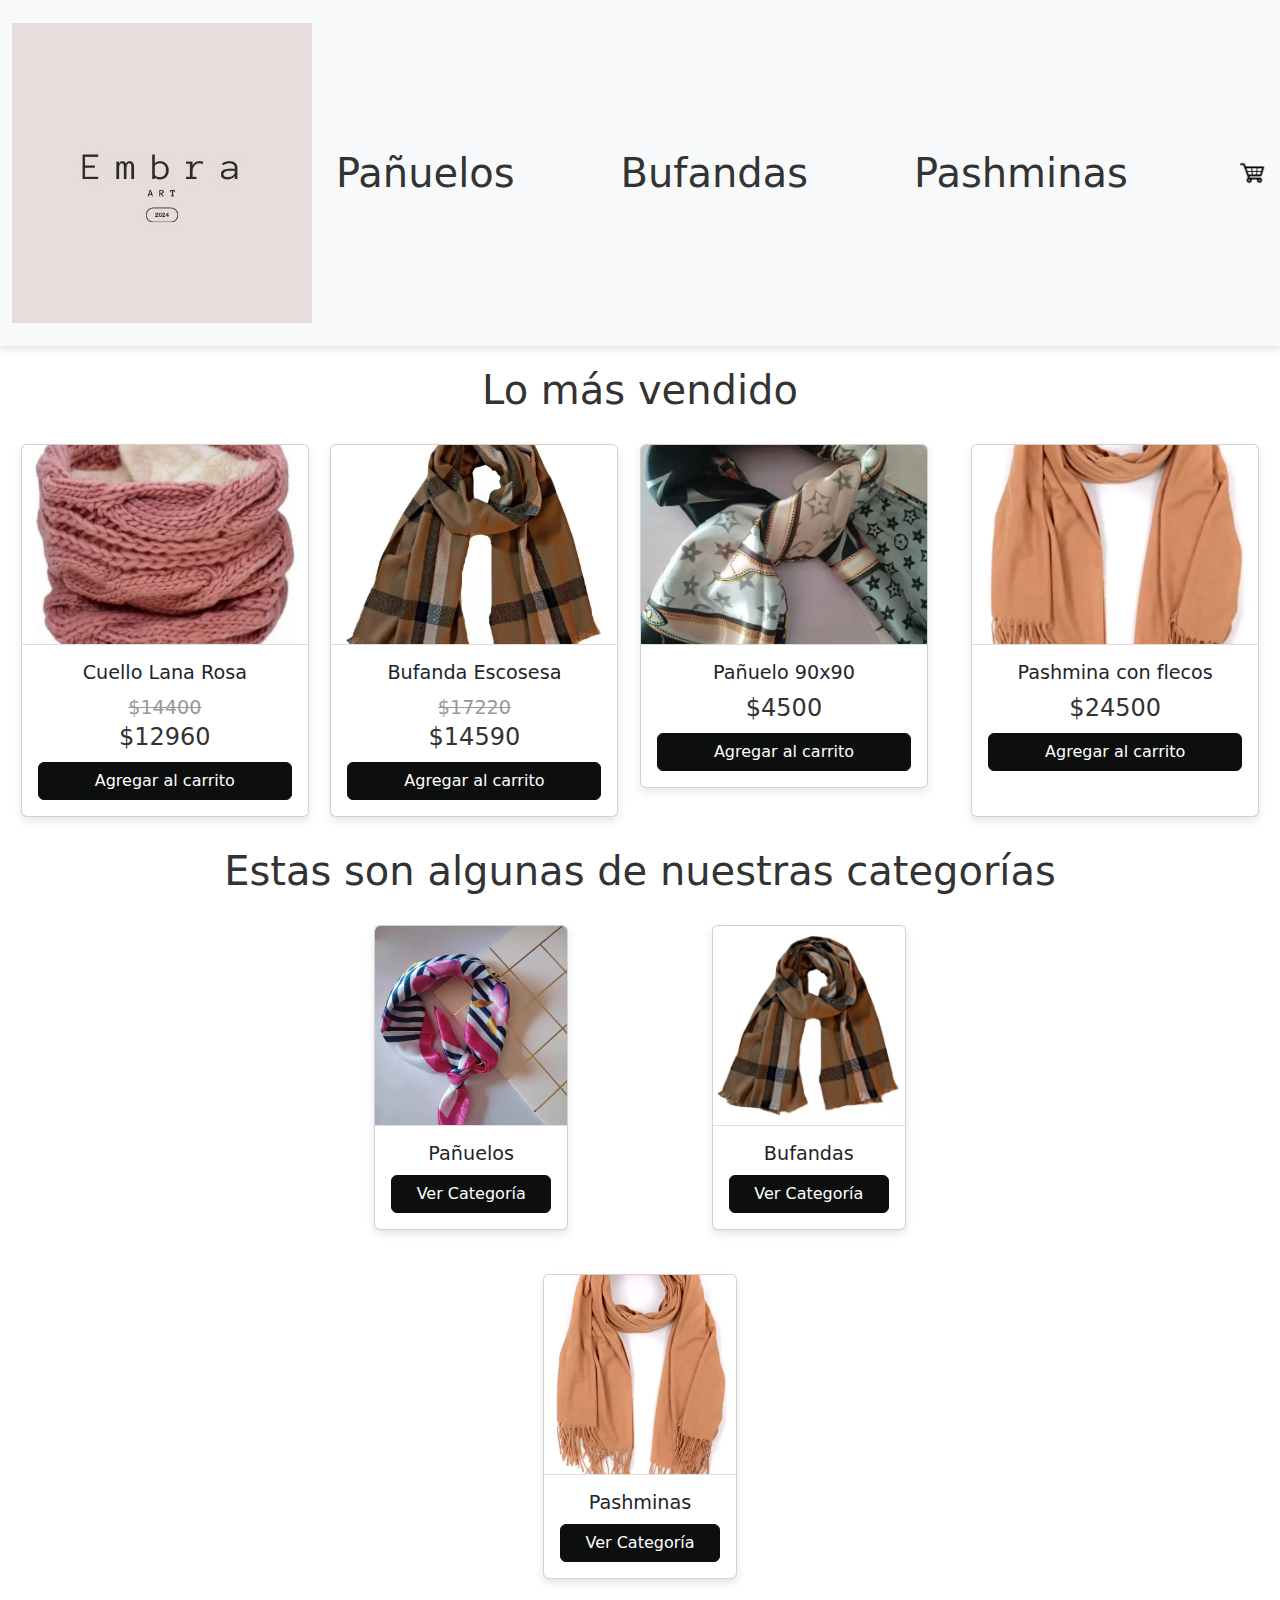
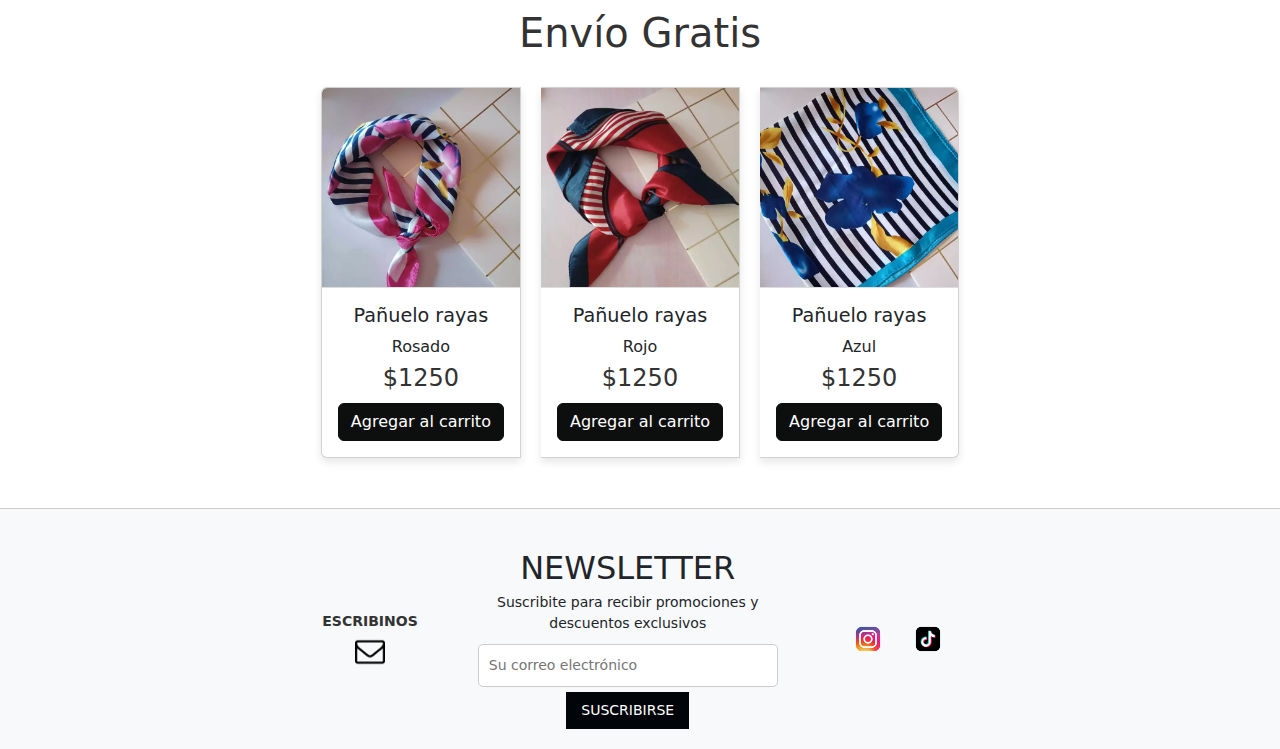
<file: embra-web/index.html>
<!DOCTYPE html>
<html lang="es">

<head>
    <meta charset="UTF-8">
    <meta name="viewport" content="width=device-width, initial-scale=1.0">
    <title>Embra-web</title>
    <link rel="stylesheet" href="./css/style.css">
    <link href="https://cdn.jsdelivr.net/npm/bootstrap@5.3.3/dist/css/bootstrap.min.css" rel="stylesheet"
        integrity="sha384-QWTKZyjpPEjISv5WaRU9OFeRpok6YctnYmDr5pNlyT2bRjXh0JMhjY6hW+ALEwIH" crossorigin="anonymous">
</head>

<body>
    <body>
        <header>
            <div>
                <nav class="navbar navbar-expand-lg bg-body-tertiary">
                    <div class="container-fluid">
                        <a class="navbar-brand" href="#">
                            <img src="./imagenes/logo color.jpg" alt="Logo" width="300" height="300" class="d-inline-block align-text-top">
                            <a href="index.html"></a>
    
                            <button class="navbar-toggler" type="button" data-bs-toggle="collapse" data-bs-target="#navbarNav" aria-controls="navbarNav" aria-expanded="false" aria-label="Toggle navigation">
                                <span class="navbar-toggler-icon"></span>
                            </button>
                            <div class="collapse navbar-collapse" id="navbarNav">
                                <ul class="navbar-nav">
                                    <li class="nav-item">
                                        <a class="nav-link" href="./pages/pañuelos.html">Pañuelos</a>
                                    </li>
                                    <li class="nav-item">
                                        <a class="nav-link" href="./pages/bufandas.html">Bufandas</a>
                                    </li>
                                    <li class="nav-item">
                                        <a class="nav-link" href="./pages/pashminas.html">Pashminas</a>
                                    </li>
                                    <nav class="navbar bg-body-tertiary">
                                        <div class="container">
                                            <a class="navbar-brand" href="./pages/carrito.html">
                                                <img src="./imagenes/carritopng.png" alt="carrito" width="30" height="30">
                                                <!-- Aquí se mostrará el contador de productos en el carrito -->
                                                <span id="carrito-count">0</span>
                                            </a>
                                        </div>
                                    </nav>
                                </ul>
                            </div>
                        </div>
                    </nav>
                </div>
            </div>
        </header>
    
    <main>
        <h1>Lo más vendido</h1>
        <section>

            <div>
                <div class="card" style="width: 18rem;">
                    <!-- Envolvemos la imagen y el contenido del producto con un enlace -->
                    <a href="./productos/cuellolanarosa.html">
                        <img src="./imagenes/cueelolana.jpg" class="card-img-top" alt="Cuello Lana Rosa">
                    </a>
                    
                    <div class="card-body">
                        <h5 class="img">Cuello Lana Rosa</h5>
                        <p class="old-price">$14400</p>
                        <h4 class="new-price">$12960</h4>
                        <a href="javascript:void(0);" class="btn btn-primary" onclick="agregarAlCarrito('Cuello Lana Rosa', 12960)">Agregar al carrito</a>
                    </div>
                </div>
            </div>
            
            </div>
            </div>
            <div>
                <div class="card" style="width: 18rem;">
                    <img src="./imagenes/bufandas/bufanda 1.jpg" class="card-img-top" alt="...">
                    <div class="card-body">
                        <h5 class="img">Bufanda Escosesa</h5>
                        <p class="old-price">$17220</p>
                        <h4 class="new-price">$14590</h4>
                        <a href="javascript:void(0);" class="btn btn-primary" onclick="agregarAlCarrito('Bufanda Escosesa', 14590)">Agregar al carrito</a>

                    </div>
                </div>
            </div>
            <div>
                <div class="card" style="width: 18rem;">
                    <img src="./imagenes/pañuelos/pañuelo 2.jpg" class="card-img-top" alt="...">
                    <div class="card-body">
                        <h5 class="img">Pañuelo 90x90</h5>

                        <h4 class="new-price">$4500</h4>
                        <a href="javascript:void(0);" class="btn btn-primary" onclick="agregarAlCarrito('Pañuelo 90x90', 4500)">Agregar al carrito</a>
                    </div>
                </div>
            </div>
            <div></div>
            <div class="card" style="width: 18rem;">
                <img src="./imagenes/pashmina.jpg" class="card-img-top" alt="...">
                <div class="card-body">
                    <h5 class="img">Pashmina con flecos</h5>

                    <h4 class="new-price">$24500</h4>
                    <a href="javascript:void(0);" class="btn btn-primary" onclick="agregarAlCarrito('Pashmina con flecos', 24500)">Agregar al carrito</a>
                </div>
            </div>
            </div>
        </section>
        <h1>Estas son algunas de nuestras categorías</h1>
        <section>

            <div>
                <div class="row row-cols-1 row-cols-md-3 g-4">

                    <div class="col">
                        <div class="card">
                            <img src="./imagenes/pañuelos/pañuelo 4.jpg" class="card-img-top" alt="...">
                            <div class="card-body">
                                <h5 class="card-title">Pañuelos</h5>
                                <a href="./pages/pañuelos.html" class="btn btn-primary">Ver Categoría</a>
                            </div>
                        </div>
                    </div>

                    <div class="col">
                        <div class="card">
                            <img src="./imagenes/bufandas/bufanda 1.jpg" class="card-img-top" alt="...">
                            <div class="card-body">
                                <h5 class="card-title">Bufandas</h5>
                                <a href="./pages/bufandas.html" class="btn btn-primary">Ver Categoría</a>
                            </div>
                        </div>
                    </div>

                    <div class="col">
                        <div class="card">
                            <img src="./imagenes/pashmina.jpg" class="card-img-top" alt="...">
                            <div class="card-body">
                                <h5 class="card-title">Pashminas</h5>
                                <a href="./pages/pashminas.html" class="btn btn-primary">Ver Categoría</a>
                            </div>
                        </div>
                    </div>
                </div>
            </div>
        </section>

        <h1>Envío Gratis</h1>

        <section>

            <div>
                <div class="card-group">
                    <div class="card">
                        <img src="./imagenes/pañuelos/pañuelo 4.jpg" class="card-img-top" alt="...">
                        <div class="card-body">
                            <h5 class="card-title">Pañuelo rayas</h5>
                            <h6>Rosado</h6>
                            <h4 class="new-price">$1250</h4>
                            <a href="javascript:void(0);" class="btn btn-primary" onclick="agregarAlCarrito('Pañuelo rayas rosado', 1250)">Agregar al carrito</a>
                        </div>
                    </div>
                    <div class="card">
                        <img src="./imagenes/pañuelos/pañuelos1a.jpg" class="card-img-top" alt="...">
                        <div class="card-body">
                            <h5 class="card-title">Pañuelo rayas </h5>
                            <h6>Rojo</h6>
                            <h4 class="new-price">$1250</h4>
                            <a href="javascript:void(0);" class="btn btn-primary" onclick="agregarAlCarrito('Pañuelo rayas rojo', 1250)">Agregar al carrito</a>
                        </div>
                    </div>
                    <div class="card">
                        <img src="./imagenes/pañuelos/pañuelo3a.jpg" class="card-img-top" alt="...">
                        <div class="card-body">
                            <h5 class="card-title">Pañuelo rayas </h5>
                            <h6>Azul</h6>
                            <h4 class="new-price">$1250</h4>
                            <a href="javascript:void(0);" class="btn btn-primary" onclick="agregarAlCarrito('Pañuelo rayas azul', 1250)">Agregar al carrito</a>
                       
                        </div>
                    </div>
                </div>
            </div>
        </section>

    </main>

    <script src="https://cdn.jsdelivr.net/npm/@popperjs/core@2.11.8/dist/umd/popper.min.js"
        integrity="sha384-I7E8VVD/ismYTF4hNIPjVp/Zjvgyol6VFvRkX/vR+Vc4jQkC+hVqc2pM8ODewa9r"
        crossorigin="anonymous"></script>
    <script src="https://cdn.jsdelivr.net/npm/bootstrap@5.3.3/dist/js/bootstrap.min.js"
        integrity="sha384-0pUGZvbkm6XF6gxjEnlmuGrJXVbNuzT9qBBavbLwCsOGabYfZo0T0to5eqruptLy"
        crossorigin="anonymous"></script>

        <script src="js/script.js"></script>


</body>
<footer>
    <div class="footer-content">
        <div class="contact">
            <p>ESCRIBINOS</p>
            <a href="pages/escribinos.html">
                <img src="./imagenes/img sobre.png" alt="Escribinos" class="contact-icon">
            </a>
        </div>
        <div class="newsletter">
            <h2>NEWSLETTER</h2>
            <p>Suscribite para recibir promociones y descuentos exclusivos</p>
            <input type="email" placeholder="Su correo electrónico">
            <button class="subscribe-button">SUSCRIBIRSE</button>
        </div>
        <div class="redes">
            <a href="https://www.instagram.com" target="_blank">
                <img src="./imagenes/vecteezy_instagram-logo-png-instagram-icon-transparent_18930415.png"
                    alt="Instagram" class="social-icon">
            </a>
            <a href="https://www.tiktok.com" target="_blank">
                <img src="./imagenes/vecteezy_tiktok-logo-png-tikok-icon-transparent-png-tikok-app-logo-png_18930463.png"
                    alt="TikTok" class="social-icon">
            </a>
        </div>
    </div>
</footer>


</html>
</file>
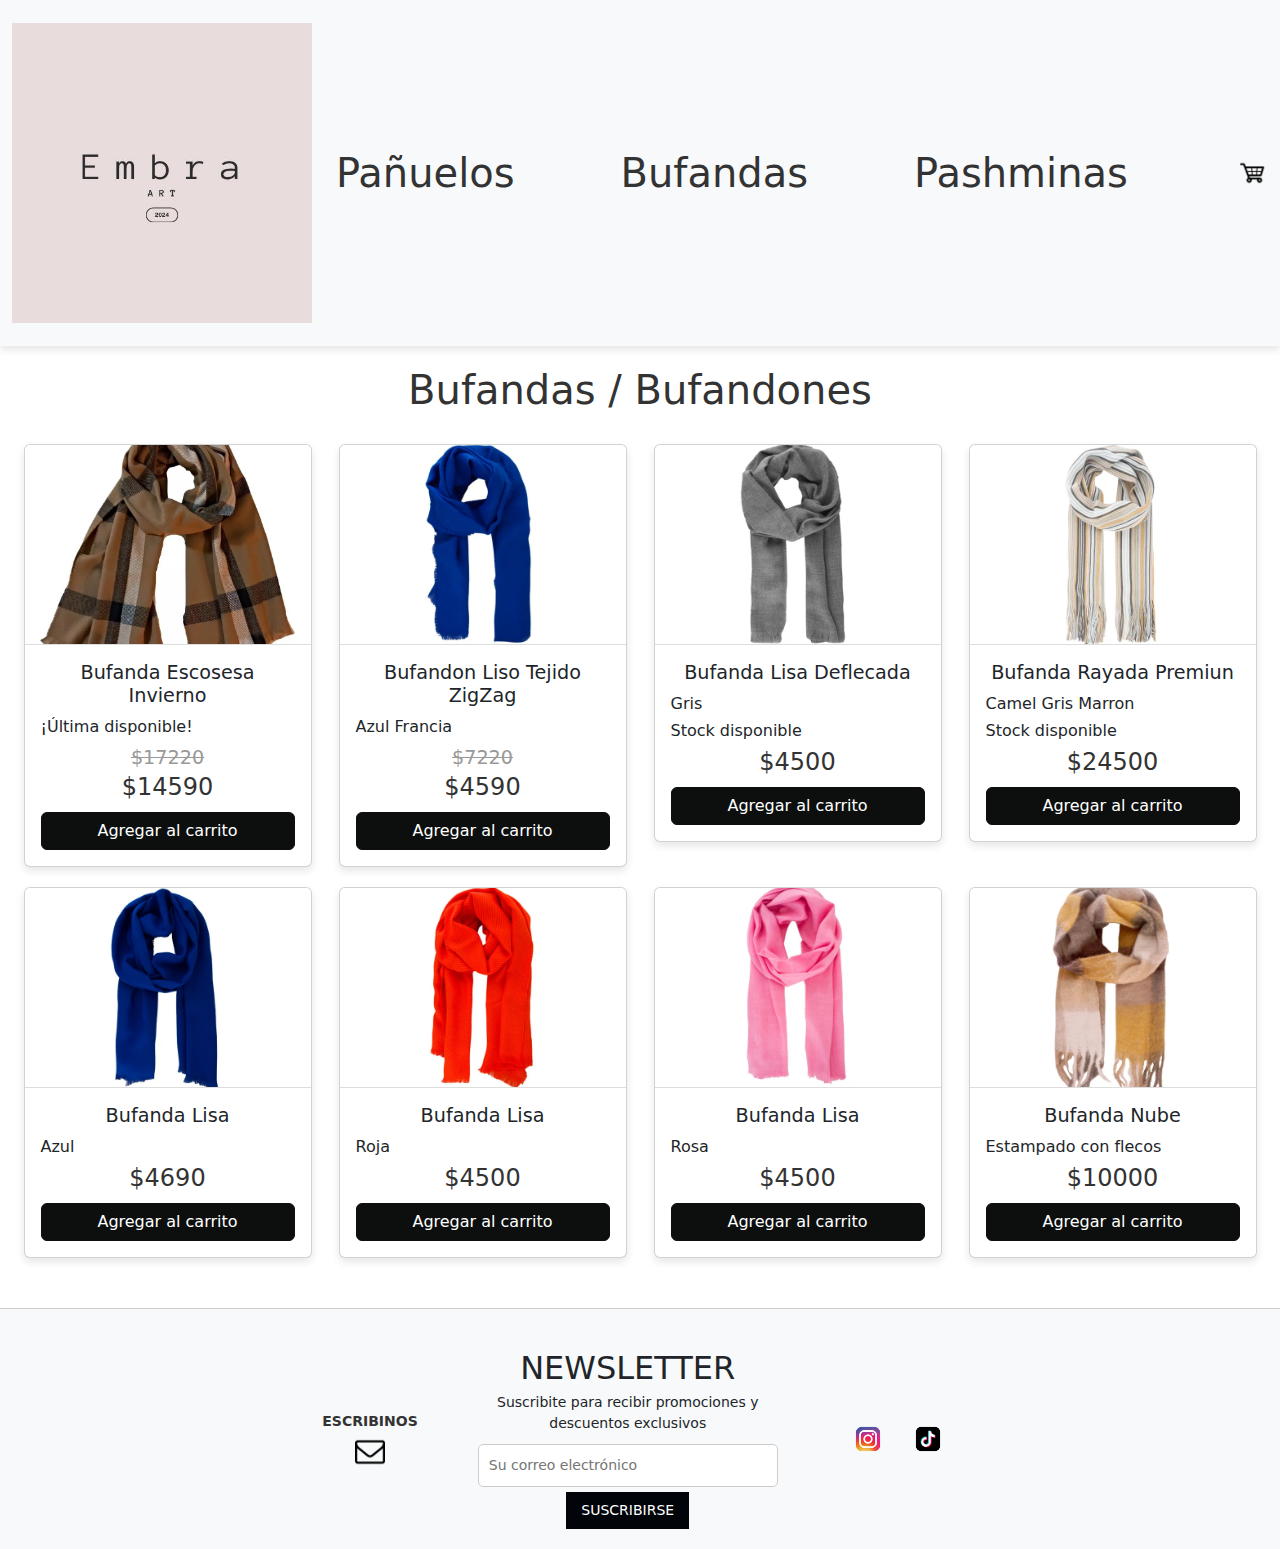
<file: embra-web/pages/bufandas.html>
<!DOCTYPE html>
<html lang="es">

<head>
    <meta charset="UTF-8">
    <meta name="viewport" content="width=device-width, initial-scale=1.0">
    <title>Embra-web</title>
    <link rel="stylesheet" href="../css/style.css">
    <link href="https://cdn.jsdelivr.net/npm/bootstrap@5.3.3/dist/css/bootstrap.min.css" rel="stylesheet"
        integrity="sha384-QWTKZyjpPEjISv5WaRU9OFeRpok6YctnYmDr5pNlyT2bRjXh0JMhjY6hW+ALEwIH" crossorigin="anonymous">
</head>

<body>
    <header>
        <div>
            <nav class="navbar navbar-expand-lg bg-body-tertiary">

                <div class="container-fluid">
                    <a class="navbar-brand" href="../index.html">
                        <img src="../imagenes/logo color.jpg" alt="Logo" width="300" height="300"
                            class="d-inline-block align-text-top">
                        <a href="../index.html"></a>

                        <button class="navbar-toggler" type="button" data-bs-toggle="collapse"
                            data-bs-target="#navbarNav" aria-controls="navbarNav" aria-expanded="false"
                            aria-label="Toggle navigation">
                            <span class="navbar-toggler-icon"></span>
                        </button>
                        <div class="collapse navbar-collapse" id="navbarNav">
                            <ul class="navbar-nav">
                                <li class="nav-item">
                                    <a class="nav-link" href="../pages/pañuelos.html">Pañuelos</a>
                                </li>
                                <li class="nav-item">
                                    <a class="nav-link" href="../pages/bufandas.html">Bufandas</a>
                                </li>
                                <li class="nav-item">
                                    <a class="nav-link" href="../pages/pashminas.html">Pashminas</a>
                                </li>
                                <nav class="navbar bg-body-tertiary">
                                    <div class="container">
                                        <a class="navbar-brand" href="../pages/carrito.html">
                                            <img src="../imagenes/carritopng.png" alt="carrito" width="30" height="30">
                                            <!-- Aquí se mostrará el contador de productos en el carrito -->
                                            <span id="carrito-count">0</span>
                                        </a>
                                    </div>
                                </nav>

                            </ul>
                        </div>
                </div>
            </nav>
        </div>

    </header>
    <main>
        <h1>Bufandas / Bufandones</h1>
        <section>

            <div>
                <div class="card" style="width: 18rem;">
                    <img src="../imagenes/bufandas/bufanda 1.jpg" class="card-img-top" alt="bufandaescosesainvierno">
                    <div class="card-body">
                        <h5 class="img">Bufanda Escosesa Invierno</h5>
                        <h6>¡Última disponible!</h6>
                        <p class="old-price">$17220</p>
                        <h4 class="new-price">$14590</h4>
                        <a href="javascript:void(0);" class="btn btn-primary" onclick="agregarAlCarrito('Bufanda escosesa invierno', 14590); actualizarContadorCarrito()">Agregar al carrito</a>

                    </div>
                </div>
            </div>

            <div>
                <div class="card" style="width: 18rem;">
                    <img src="../imagenes/bufandas/bufanda lisa azul francia.jpg" class="card-img-top"
                        alt="bufandonzigzag">
                    <div class="card-body">
                        <h5 class="img">Bufandon Liso Tejido ZigZag</h5>
                        <h6>Azul Francia</h6>
                        <p class="old-price">$7220</p>
                        <h4 class="new-price">$4590</h4>
                        <a href="javascript:void(0);" class="btn btn-primary" onclick="agregarAlCarrito('Bufandon Liso', 4590); actualizarContadorCarrito()">Agregar al carrito</a>

                    </div>
                </div>
            </div>
            <div>
                <div class="card" style="width: 18rem;">
                    <img src="../imagenes/bufandas/bufanda lisa gris.jpg" class="card-img-top" alt="bufandagris">
                    <div class="card-body">
                        <h5 class="img">Bufanda Lisa Deflecada</h5>
                        <h6>Gris</h6>
                        <h6>Stock disponible</h6>
                        <h4 class="new-price">$4500</h4>
                        <a href="javascript:void(0);" class="btn btn-primary" onclick="agregarAlCarrito('Bufanda Lisa Gris', 4500); actualizarContadorCarrito()">Agregar al carrito</a>

                    </div>
                </div>
            </div>

            <div>

                <div class="card" style="width: 18rem;">
                    <img src="../imagenes/bufandas/bufanda rayada premium.jpg" class="card-img-top"
                        alt="Bufandapremiun">
                    <div class="card-body">
                        <h5 class="img">Bufanda Rayada Premiun</h5>
                        <h6>Camel Gris Marron</h6>
                        <h6>Stock disponible</h6>
                        <h4 class="new-price">$24500</h4>
                        <a href="javascript:void(0);" class="btn btn-primary" onclick="agregarAlCarrito('Bufanda Rayada', 24500); actualizarContadorCarrito()">Agregar al carrito</a>

                    </div>
                </div>
            </div>

            <div>
                <div class="card" style="width: 18rem;">
                    <img src="../imagenes/bufandas/bufanda lisa azul.jpg" class="card-img-top" alt="bufandalisaazul">
                    <div class="card-body">
                        <h5 class="img">Bufanda Lisa </h5>
                        <h6>Azul</h6>
                        <h4 class="new-price">$4690</h4>
                        <a href="javascript:void(0);" class="btn btn-primary" onclick="agregarAlCarrito('Bufanda lisa Azul', 4690); actualizarContadorCarrito()">Agregar al carrito</a>

                    </div>
                </div>
            </div>


            <div>
                <div class="card" style="width: 18rem;">
                    <img src="../imagenes/bufandas/bufanda lisa roja.jpg" class="card-img-top" alt="Bufandaroja">
                    <div class="card-body">
                        <h5 class="img">Bufanda Lisa</h5>
                        <h6>Roja</h6>
                        <h4 class="new-price">$4500</h4>
                        <a href="javascript:void(0);" class="btn btn-primary" onclick="agregarAlCarrito('Bufanda lisa Roja', 4500); actualizarContadorCarrito()">Agregar al carrito</a>

                    </div>
                </div>
            </div>
            <div>
                <div class="card" style="width: 18rem;">
                    <img src="../imagenes/bufandas/bufanda rosa.jpg" class="card-img-top" alt="Bufandarosa">
                    <div class="card-body">
                        <h5 class="img">Bufanda Lisa</h5>
                        <h6>Rosa</h6>
                        <h4 class="new-price">$4500</h4>
                        <a href="javascript:void(0);" class="btn btn-primary" onclick="agregarAlCarrito('Bufanda lisa Rosa', 4500); actualizarContadorCarrito()">Agregar al carrito</a>

                    </div>
                </div>
            </div>
            <div>
                <div class="card" style="width: 18rem;">
                    <img src="../imagenes/bufandas/bufandon nube.jpg" class="card-img-top" alt="Bufandanube">
                    <div class="card-body">
                        <h5 class="img">Bufanda Nube</h5>
                        <h6>Estampado con flecos</h6>
                        <h4 class="new-price">$10000</h4>
                        <a href="javascript:void(0);" class="btn btn-primary" onclick="agregarAlCarrito('Bufanda Nube', 10000); actualizarContadorCarrito()">Agregar al carrito</a>

                    </div>
                </div>
            </div>








        </section>




    </main>

    <script src="https://cdn.jsdelivr.net/npm/@popperjs/core@2.11.8/dist/umd/popper.min.js"
        integrity="sha384-I7E8VVD/ismYTF4hNIPjVp/Zjvgyol6VFvRkX/vR+Vc4jQkC+hVqc2pM8ODewa9r"
        crossorigin="anonymous"></script>
    <script src="https://cdn.jsdelivr.net/npm/bootstrap@5.3.3/dist/js/bootstrap.min.js"
        integrity="sha384-0pUGZvbkm6XF6gxjEnlmuGrJXVbNuzT9qBBavbLwCsOGabYfZo0T0to5eqruptLy"
        crossorigin="anonymous"></script>
    <script src="../js/script.js"></script>

</body>
<footer>
    <div class="footer-content">
        <div class="contact">
            <p>ESCRIBINOS</p>
            <a href="../pages/escribinos.html">
                <img src="../imagenes/img sobre.png" alt="Escribinos" class="contact-icon">
            </a>
        </div>
        <div class="newsletter">
            <h2>NEWSLETTER</h2>
            <p>Suscribite para recibir promociones y descuentos exclusivos</p>
            <input type="email" placeholder="Su correo electrónico">
            <button class="subscribe-button">SUSCRIBIRSE</button>
        </div>
        <div class="redes">
            <a href="https://www.instagram.com" target="_blank">
                <img src="../imagenes/vecteezy_instagram-logo-png-instagram-icon-transparent_18930415.png"
                    alt="Instagram" class="social-icon">
            </a>
            <a href="https://www.tiktok.com" target="_blank">
                <img src="../imagenes/vecteezy_tiktok-logo-png-tikok-icon-transparent-png-tikok-app-logo-png_18930463.png"
                    alt="TikTok" class="social-icon">
            </a>
        </div>
    </div>
</footer>


</html>
</file>
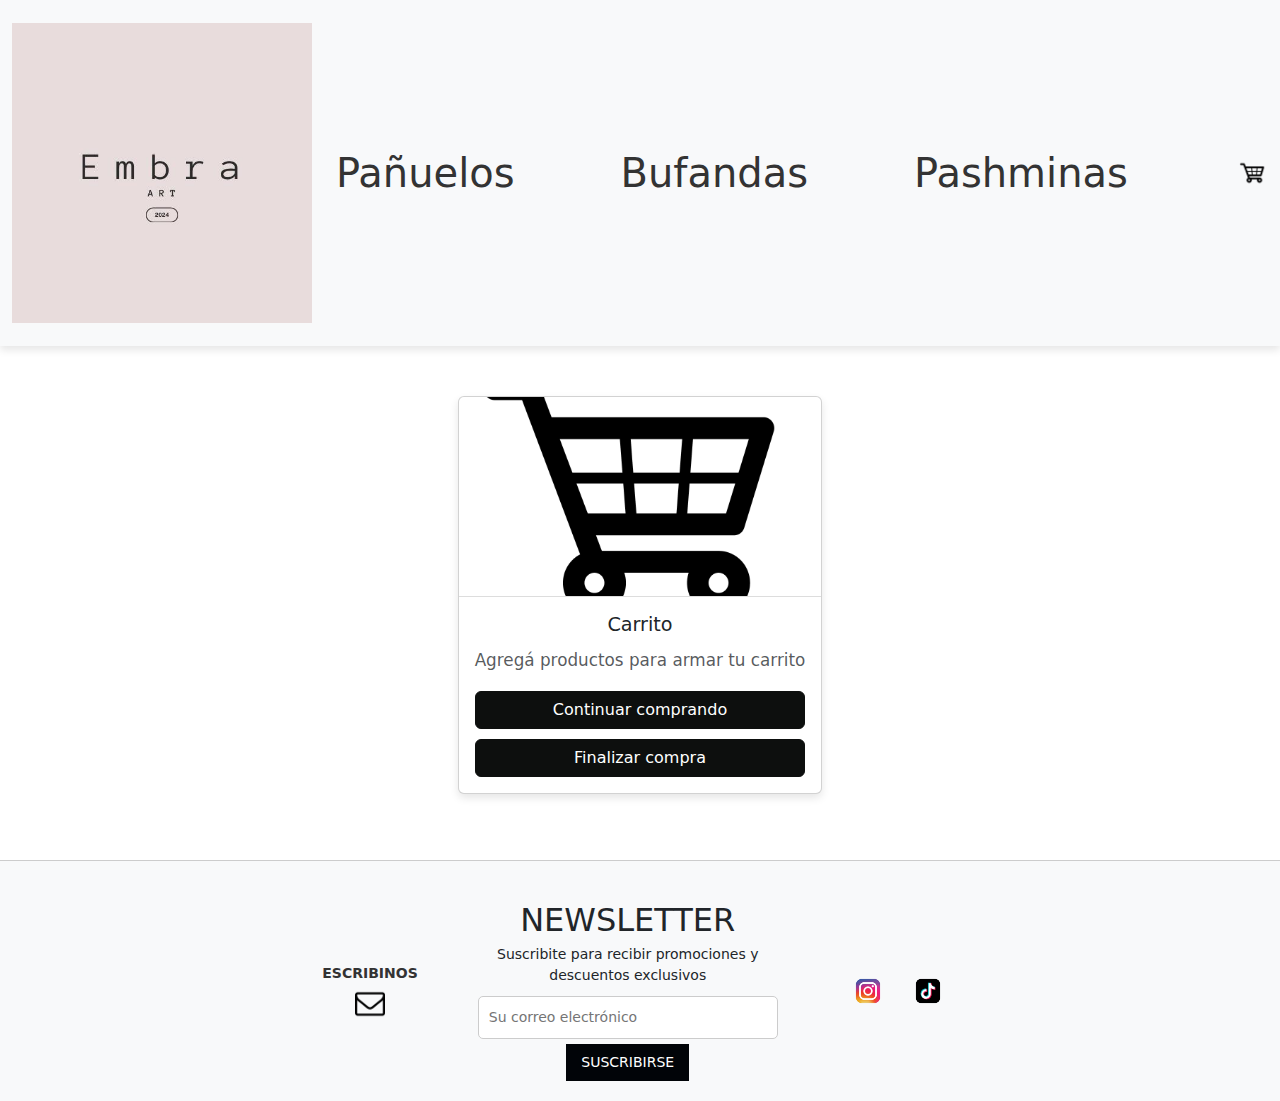
<file: embra-web/pages/carrito.html>
<!DOCTYPE html>
<html lang="es">

<head>
    <meta charset="UTF-8">
    <meta name="viewport" content="width=device-width, initial-scale=1.0">
    <title>Embra-web</title>
    <link rel="stylesheet" href="../css/style.css">
    <link href="https://cdn.jsdelivr.net/npm/bootstrap@5.3.3/dist/css/bootstrap.min.css" rel="stylesheet"
        integrity="sha384-QWTKZyjpPEjISv5WaRU9OFeRpok6YctnYmDr5pNlyT2bRjXh0JMhjY6hW+ALEwIH" crossorigin="anonymous">
</head>

<body>
    <header>
        <div>
            <nav class="navbar navbar-expand-lg bg-body-tertiary">
              


                <div class="container-fluid">
                    <a class="navbar-brand" href="../index.html">
                        <img src="../imagenes/logo color.jpg" alt="Logo" width="300" height="300"
                            class="d-inline-block align-text-top">
                        <a href="../index.html"></a>

                        <button class="navbar-toggler" type="button" data-bs-toggle="collapse"
                            data-bs-target="#navbarNav" aria-controls="navbarNav" aria-expanded="false"
                            aria-label="Toggle navigation">
                            <span class="navbar-toggler-icon"></span>
                        </button>
                        <div class="collapse navbar-collapse" id="navbarNav">
                            <ul class="navbar-nav">
                                <li class="nav-item">
                                    <a class="nav-link" href="../pages/pañuelos.html">Pañuelos</a>
                                </li>
                                <li class="nav-item">
                                    <a class="nav-link" href="../pages/bufandas.html">Bufandas</a>
                                </li>
                                <li class="nav-item">
                                    <a class="nav-link" href="../pages/pashminas.html">Pashminas</a>
                                </li>
                                <nav class="navbar bg-body-tertiary">
                                    <div class="container">
                                        <a class="navbar-brand" href="../pages/carrito.html">
                                            <img src="../imagenes/carritopng.png" alt="carrito" width="30" height="30">
                                            <!-- Aquí se mostrará el contador de productos en el carrito -->
                                            <span id="carrito-count">0</span>
                                        </a>
                                    </div>
                                </nav>

                            </ul>
                        </div>
                </div>
            </nav>
        </div>

    </header>
    <main>

        <section>
            <div>
                <!-- Aquí comienza el contenedor del carrito -->
                <div class="card mb-3">
                    <img src="../imagenes/carritopng.png" class="card-img-top" alt="carrito">
                    <div class="card-body">
                        <h5 class="card-title">Carrito</h5>
                        
                        <!-- Este div mostrará los productos agregados -->
                        <div id="productos-carrito">
                            <!-- Los productos se agregarán dinámicamente aquí -->
                        </div>
                        
                        <!-- Este mensaje será mostrado si el carrito está vacío -->
                        <p id="mensaje-vacio" class="card-text"><small class="text-body-secondary">Agregá productos para armar tu carrito</small></p>
                        
                        <a href="../index.html" class="btn btn-primary">Continuar comprando</a>
                        <a href="./finalizarcompra.html" class="btn btn-primary">Finalizar compra</a>
                    </div>
                </div>
            </div>
        </section>
       




    </main>

    <script src="https://cdn.jsdelivr.net/npm/@popperjs/core@2.11.8/dist/umd/popper.min.js"
        integrity="sha384-I7E8VVD/ismYTF4hNIPjVp/Zjvgyol6VFvRkX/vR+Vc4jQkC+hVqc2pM8ODewa9r"
        crossorigin="anonymous"></script>
    <script src="https://cdn.jsdelivr.net/npm/bootstrap@5.3.3/dist/js/bootstrap.min.js"
        integrity="sha384-0pUGZvbkm6XF6gxjEnlmuGrJXVbNuzT9qBBavbLwCsOGabYfZo0T0to5eqruptLy"
        crossorigin="anonymous"></script>
        <script>
            // Función para cargar los productos en el carrito
            document.addEventListener("DOMContentLoaded", function() {
                let carrito = JSON.parse(localStorage.getItem("carrito"));
                let productosCarrito = document.getElementById("productos-carrito");
                let mensajeVacio = document.getElementById("mensaje-vacio");
            
                // Si hay productos en el carrito, mostramos cada uno
                if (carrito && carrito.length > 0) {
                    mensajeVacio.style.display = "none"; // Ocultamos el mensaje de carrito vacío
                    carrito.forEach((producto) => {
                        // Crear un nuevo elemento para cada producto
                        let productoDiv = document.createElement("div");
                        productoDiv.classList.add("card", "mb-3");
            
                        productoDiv.innerHTML = `
                            <div class="card-body">
                                <h5 class="card-title">${producto.nombre}</h5>
                                <p class="card-text">Precio: $${producto.precio}</p>
                                <button class="btn btn-danger" onclick="eliminarDelCarrito('${producto.nombre}')">Eliminar</button>
                            </div>
                        `;
            
                        // Agregar el producto al contenedor del carrito
                        productosCarrito.appendChild(productoDiv);
                    });
                } else {
                    // Si no hay productos, mostramos el mensaje de carrito vacío
                    mensajeVacio.style.display = "block";
                }
            });
            
            // Función para eliminar un producto del carrito
            function eliminarDelCarrito(nombreProducto) {
                let carrito = JSON.parse(localStorage.getItem("carrito"));
                carrito = carrito.filter(producto => producto.nombre !== nombreProducto);
                localStorage.setItem("carrito", JSON.stringify(carrito));
            
                // Recargar la página para reflejar los cambios
                location.reload();
            }
            </script>
            

</body>
<footer>
    <div class="footer-content">
        <div class="contact">
            <p>ESCRIBINOS</p>
            <a href="pages/escribinos.html">
                <img src="../imagenes/img sobre.png" alt="Escribinos" class="contact-icon">
            </a>
        </div>
        <div class="newsletter">
            <h2>NEWSLETTER</h2>
            <p>Suscribite para recibir promociones y descuentos exclusivos</p>
            <input type="email" placeholder="Su correo electrónico">
            <button class="subscribe-button">SUSCRIBIRSE</button>
        </div>
        <div class="redes">
            <a href="https://www.instagram.com" target="_blank">
                <img src="../imagenes/vecteezy_instagram-logo-png-instagram-icon-transparent_18930415.png"
                    alt="Instagram" class="social-icon">
            </a>
            <a href="https://www.tiktok.com" target="_blank">
                <img src="../imagenes/vecteezy_tiktok-logo-png-tikok-icon-transparent-png-tikok-app-logo-png_18930463.png"
                    alt="TikTok" class="social-icon">
            </a>
        </div>
    </div>
</footer>


</html>
</file>
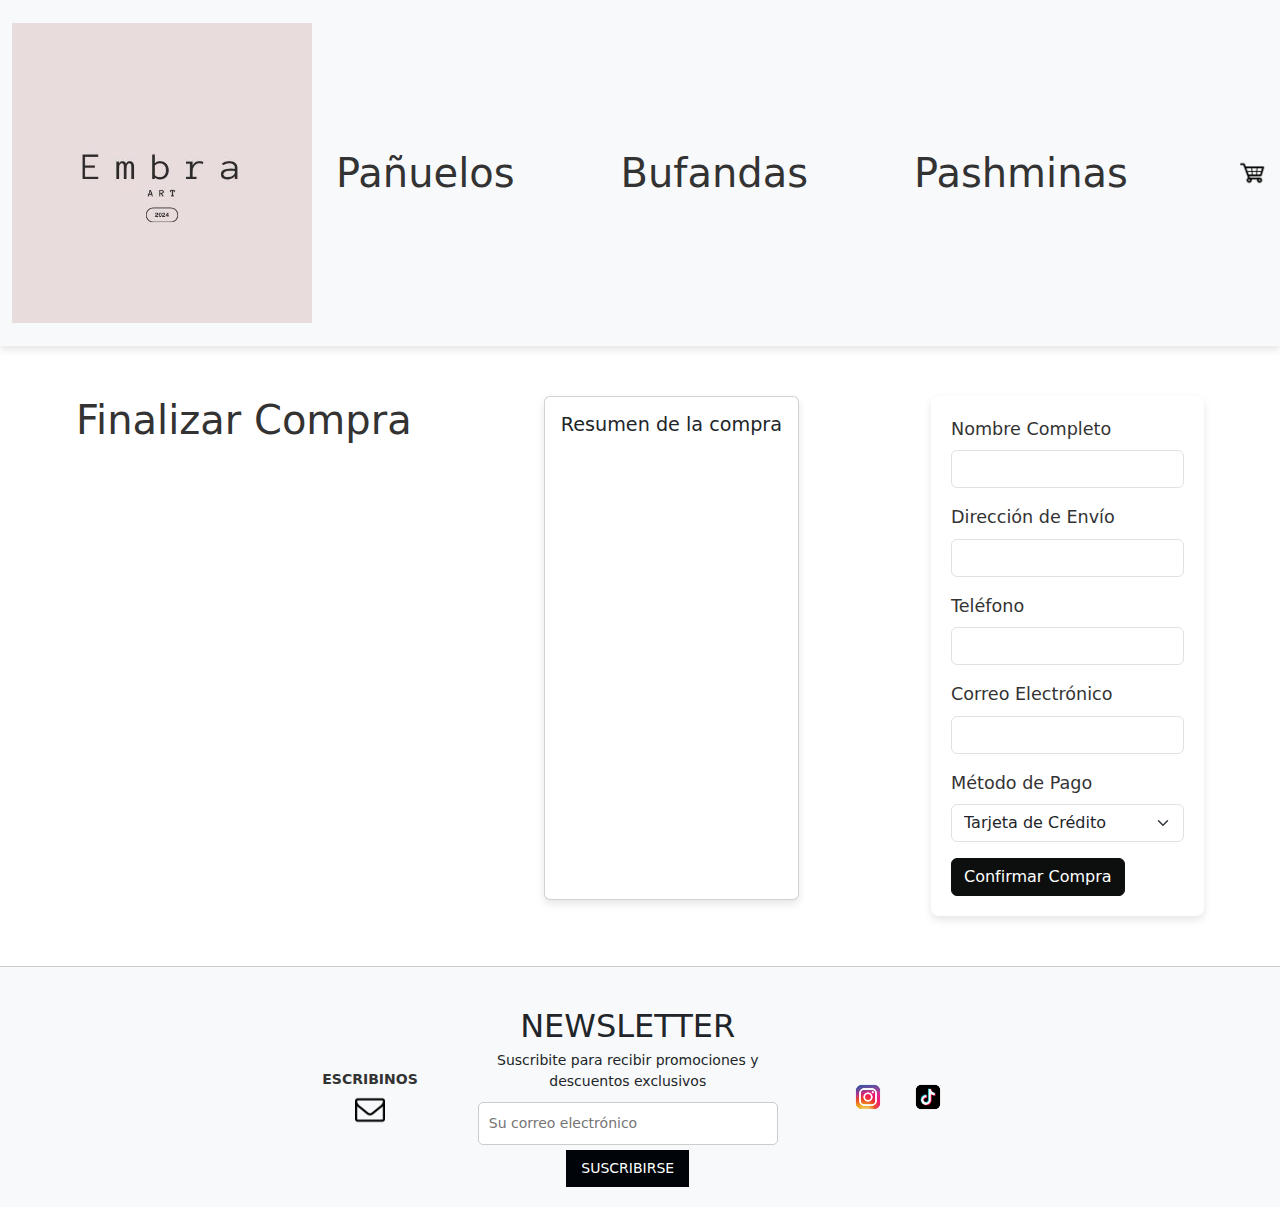
<file: embra-web/pages/finalizarcompra.html>
<!DOCTYPE html>
<html lang="es">

<head>
    <meta charset="UTF-8">
    <meta name="viewport" content="width=device-width, initial-scale=1.0">
    <title>Embra-web</title>
    <link rel="stylesheet" href="../css/style.css">
    <link href="https://cdn.jsdelivr.net/npm/bootstrap@5.3.3/dist/css/bootstrap.min.css" rel="stylesheet"
        integrity="sha384-QWTKZyjpPEjISv5WaRU9OFeRpok6YctnYmDr5pNlyT2bRjXh0JMhjY6hW+ALEwIH" crossorigin="anonymous">
</head>

<body>
    <header>
        <div>
            <nav class="navbar navbar-expand-lg bg-body-tertiary">

                <div class="container-fluid">
                    <a class="navbar-brand" href="../index.html">
                        <img src="../imagenes/logo color.jpg" alt="Logo" width="300" height="300"
                            class="d-inline-block align-text-top">
                        <a href="../index.html"></a>

                        <button class="navbar-toggler" type="button" data-bs-toggle="collapse"
                            data-bs-target="#navbarNav" aria-controls="navbarNav" aria-expanded="false"
                            aria-label="Toggle navigation">
                            <span class="navbar-toggler-icon"></span>
                        </button>
                        <div class="collapse navbar-collapse" id="navbarNav">
                            <ul class="navbar-nav">
                                <li class="nav-item">
                                    <a class="nav-link" href="../pages/pañuelos.html">Pañuelos</a>
                                </li>
                                <li class="nav-item">
                                    <a class="nav-link" href="../pages/bufandas.html">Bufandas</a>
                                </li>
                                <li class="nav-item">
                                    <a class="nav-link" href="../pages/pashminas.html">Pashminas</a>
                                </li>
                                <nav class="navbar bg-body-tertiary">
                                    <div class="container">
                                      <a class="navbar-brand" href="./carrito.html">
                                        <img src="../imagenes/carritopng.png" alt="carrito" width="30" height="30">
                                      </a>
                                    </div>
                                  </nav>

                            </ul>
                        </div>
                </div>
            </nav>
        </div>

    </header>


    <main>
        <section>
            <h1>Finalizar Compra</h1>

            <!-- Resumen de los productos -->
            <div class="card mb-3">
                <div class="card-body">
                    <h5 class="card-title">Resumen de la compra</h5>
                    <div id="productos-resumen">
                        <!-- Aquí se mostrarán los productos seleccionados -->
                    </div>
                </div>
            </div>

            <!-- Formulario de datos de compra -->
            <form id="formulario-compra">
                <div class="mb-3">
                    <label for="nombre" class="form-label">Nombre Completo</label>
                    <input type="text" class="form-control" id="nombre" required>
                </div>
                <div class="mb-3">
                    <label for="direccion" class="form-label">Dirección de Envío</label>
                    <input type="text" class="form-control" id="direccion" required>
                </div>
                <div class="mb-3">
                    <label for="telefono" class="form-label">Teléfono</label>
                    <input type="text" class="form-control" id="telefono" required>
                </div>
                <div class="mb-3">
                    <label for="email" class="form-label">Correo Electrónico</label>
                    <input type="email" class="form-control" id="email" required>
                </div>
                <div class="mb-3">
                    <label for="metodoPago" class="form-label">Método de Pago</label>
                    <select class="form-select" id="metodoPago" required>
                        <option value="tarjeta">Tarjeta de Crédito</option>
                        <option value="mercadoPago">Mercado Pago</option>
                        <option value="transferencia">Transferencia Bancaria</option>
                    </select>
                </div>
                <button type="submit" class="btn btn-primary">Confirmar Compra</button>
            </form>
        </section>
    </main>

    <script src="../js/script.js"></script>

    <script>
        // Función para cargar los productos en el resumen
        document.addEventListener("DOMContentLoaded", function() {
            let carrito = JSON.parse(localStorage.getItem("carrito"));
            let productosResumen = document.getElementById("productos-resumen");

            // Si hay productos en el carrito, los mostramos
            if (carrito && carrito.length > 0) {
                carrito.forEach((producto) => {
                    let productoDiv = document.createElement("div");
                    productoDiv.classList.add("card", "mb-3");

                    productoDiv.innerHTML = `
                        <div class="card-body">
                            <h5 class="card-title">${producto.nombre}</h5>
                            <p class="card-text">Cantidad: ${producto.cantidad}</p>
                            <p class="card-text">Precio por producto: $${producto.precio}</p>
                            <p class="card-text">Total: $${producto.precio * producto.cantidad}</p>
                        </div>
                    `;

                    productosResumen.appendChild(productoDiv);
                });
            }
        });
    </script>

   
    <script src="https://cdn.jsdelivr.net/npm/@popperjs/core@2.11.8/dist/umd/popper.min.js"
        integrity="sha384-I7E8VVD/ismYTF4hNIPjVp/Zjvgyol6VFvRkX/vR+Vc4jQkC+hVqc2pM8ODewa9r"
        crossorigin="anonymous"></script>
    <script src="https://cdn.jsdelivr.net/npm/bootstrap@5.3.3/dist/js/bootstrap.min.js"
        integrity="sha384-0pUGZvbkm6XF6gxjEnlmuGrJXVbNuzT9qBBavbLwCsOGabYfZo0T0to5eqruptLy"
        crossorigin="anonymous"></script>

</body>
<footer>
    <div class="footer-content">
        <div class="contact">
            <p>ESCRIBINOS</p>
            <a href="pages/escribinos.html">
                <img src="../imagenes/img sobre.png" alt="Escribinos" class="contact-icon">
            </a>
        </div>
        <div class="newsletter">
            <h2>NEWSLETTER</h2>
            <p>Suscribite para recibir promociones y descuentos exclusivos</p>
            <input type="email" placeholder="Su correo electrónico">
            <button class="subscribe-button">SUSCRIBIRSE</button>
        </div>
        <div class="redes">
            <a href="https://www.instagram.com" target="_blank">
                <img src="../imagenes/vecteezy_instagram-logo-png-instagram-icon-transparent_18930415.png"
                    alt="Instagram" class="social-icon">
            </a>
            <a href="https://www.tiktok.com" target="_blank">
                <img src="../imagenes/vecteezy_tiktok-logo-png-tikok-icon-transparent-png-tikok-app-logo-png_18930463.png"
                    alt="TikTok" class="social-icon">
            </a>
        </div>
    </div>
</footer>


</html>
</file>
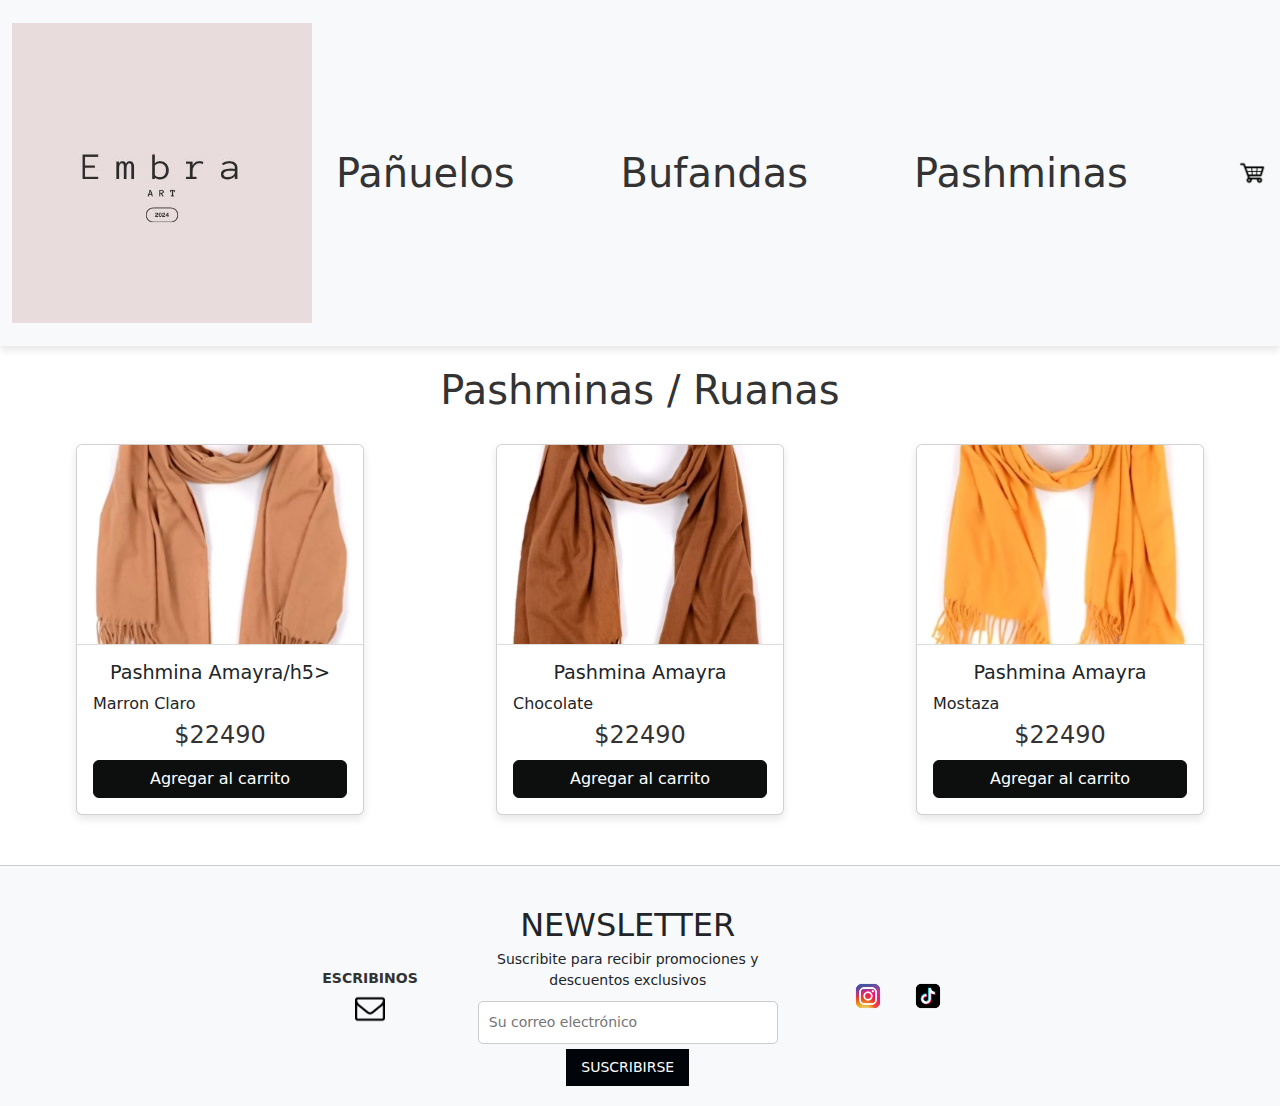
<file: embra-web/pages/pashminas.html>
<!DOCTYPE html>
<html lang="es">

<head>
    <meta charset="UTF-8">
    <meta name="viewport" content="width=device-width, initial-scale=1.0">
    <title>Embra-web</title>
    <link rel="stylesheet" href="../css/style.css">
    <link href="https://cdn.jsdelivr.net/npm/bootstrap@5.3.3/dist/css/bootstrap.min.css" rel="stylesheet"
        integrity="sha384-QWTKZyjpPEjISv5WaRU9OFeRpok6YctnYmDr5pNlyT2bRjXh0JMhjY6hW+ALEwIH" crossorigin="anonymous">
</head>

<body>
    <header>
        <div>
            <nav class="navbar navbar-expand-lg bg-body-tertiary">

                <div class="container-fluid">
                    <a class="navbar-brand" href="../index.html">
                        <img src="../imagenes/logo color.jpg" alt="Logo" width="300" height="300"
                            class="d-inline-block align-text-top">
                        <a href="../index.html"></a>

                        <button class="navbar-toggler" type="button" data-bs-toggle="collapse"
                            data-bs-target="#navbarNav" aria-controls="navbarNav" aria-expanded="false"
                            aria-label="Toggle navigation">
                            <span class="navbar-toggler-icon"></span>
                        </button>
                        <div class="collapse navbar-collapse" id="navbarNav">
                            <ul class="navbar-nav">
                                <li class="nav-item">
                                    <a class="nav-link" href="../pages/pañuelos.html">Pañuelos</a>
                                </li>
                                <li class="nav-item">
                                    <a class="nav-link" href="../pages/bufandas.html">Bufandas</a>
                                </li>
                                <li class="nav-item">
                                    <a class="nav-link" href="../pages/pashminas.html">Pashminas</a>
                                </li>
                                <nav class="navbar bg-body-tertiary">
                                    <div class="container">
                                      <a class="navbar-brand" href="./carrito.html">
                                        <img src="../imagenes/carritopng.png" alt="carrito" width="30" height="30">
                                      </a>
                                    </div>
                                  </nav>

                            </ul>
                        </div>
                </div>

            </nav>
        </div>

    </header>
    <main>
        <h1>Pashminas / Ruanas</h1>
        <section>

            <div>
                <div class="card" style="width: 18rem;">
                    <img src="../imagenes/pashmina.jpg" class="card-img-top" alt="pashmina">
                    <div class="card-body">
                        <h5 class="img">Pashmina Amayra/h5>
                            <h6>Marron Claro</h6>
                            <h4 class="new-price">$22490</h4>
                            <a href="" class="btn btn-primary">Agregar al carrito</a>
                    </div>
                </div>
            </div>

            <div <div class="card" style="width: 18rem;">
                <img src="../imagenes/pashmina chocolate.jpg" class="card-img-top" alt="pashmina">
                <div class="card-body">
                    <h5 class="img">Pashmina Amayra</h5>
                    <h6>Chocolate</h6>

                    <h4 class="new-price">$22490</h4>
                    <a href="" class="btn btn-primary">Agregar al carrito</a>
                </div>
            </div>
            </div>
            <div>
                <div class="card" style="width: 18rem;">
                    <img src="../imagenes/pashmina mostaza.jpg" class="card-img-top" alt="pashmina">
                    <div class="card-body">
                        <h5 class="img">Pashmina Amayra</h5>
                        <h6>Mostaza</h6>
                        <h4 class="new-price">$22490</h4>
                        <a href="" class="btn btn-primary">Agregar al carrito</a>
                    </div>
                </div>
            </div>


        </section>




    </main>

    <script src="https://cdn.jsdelivr.net/npm/@popperjs/core@2.11.8/dist/umd/popper.min.js"
        integrity="sha384-I7E8VVD/ismYTF4hNIPjVp/Zjvgyol6VFvRkX/vR+Vc4jQkC+hVqc2pM8ODewa9r"
        crossorigin="anonymous"></script>
    <script src="https://cdn.jsdelivr.net/npm/bootstrap@5.3.3/dist/js/bootstrap.min.js"
        integrity="sha384-0pUGZvbkm6XF6gxjEnlmuGrJXVbNuzT9qBBavbLwCsOGabYfZo0T0to5eqruptLy"
        crossorigin="anonymous"></script>

</body>
<footer>
    <div class="footer-content">
        <div class="contact">
            <p>ESCRIBINOS</p>
            <a href="pages/escribinos.html">
                <img src="../imagenes/img sobre.png" alt="Escribinos" class="contact-icon">
            </a>
        </div>
        <div class="newsletter">
            <h2>NEWSLETTER</h2>
            <p>Suscribite para recibir promociones y descuentos exclusivos</p>
            <input type="email" placeholder="Su correo electrónico">
            <button class="subscribe-button">SUSCRIBIRSE</button>
        </div>
        <div class="redes">
            <a href="https://www.instagram.com" target="_blank">
                <img src="../imagenes/vecteezy_instagram-logo-png-instagram-icon-transparent_18930415.png"
                    alt="Instagram" class="social-icon">
            </a>
            <a href="https://www.tiktok.com" target="_blank">
                <img src="../imagenes/vecteezy_tiktok-logo-png-tikok-icon-transparent-png-tikok-app-logo-png_18930463.png"
                    alt="TikTok" class="social-icon">
            </a>
        </div>
    </div>
</footer>


</html>
</file>
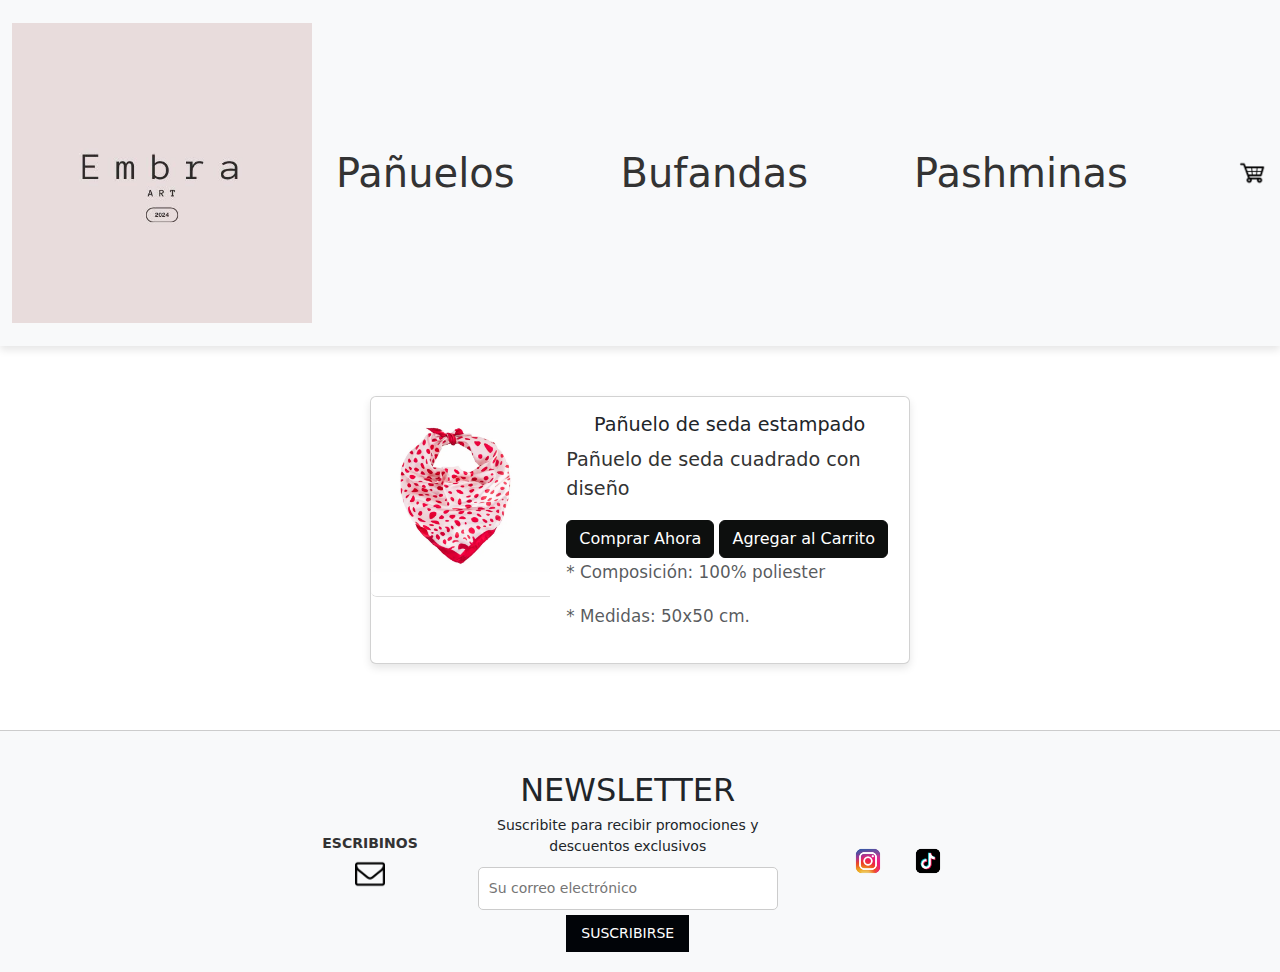
<file: embra-web/pages/pañuelo estampaso lunares.html>
<!DOCTYPE html>
<html lang="es">

<head>
    <meta charset="UTF-8">
    <meta name="viewport" content="width=device-width, initial-scale=1.0">
    <title>Embra-web</title>
    <link rel="stylesheet" href="../css/style.css">
    <link href="https://cdn.jsdelivr.net/npm/bootstrap@5.3.3/dist/css/bootstrap.min.css" rel="stylesheet"
        integrity="sha384-QWTKZyjpPEjISv5WaRU9OFeRpok6YctnYmDr5pNlyT2bRjXh0JMhjY6hW+ALEwIH" crossorigin="anonymous">
</head>

<body>
    <header>
        <div>
            <nav class="navbar navbar-expand-lg bg-body-tertiary">

                <div class="container-fluid">
                    <a class="navbar-brand" href="../index.html">
                        <img src="../imagenes/logo color.jpg" alt="Logo" width="300" height="300"
                            class="d-inline-block align-text-top">
                        <a href="../index.html"></a>

                        <button class="navbar-toggler" type="button" data-bs-toggle="collapse"
                            data-bs-target="#navbarNav" aria-controls="navbarNav" aria-expanded="false"
                            aria-label="Toggle navigation">
                            <span class="navbar-toggler-icon"></span>
                        </button>
                        <div class="collapse navbar-collapse" id="navbarNav">
                            <ul class="navbar-nav">
                                <li class="nav-item">
                                    <a class="nav-link" href="../pages/pañuelos.html">Pañuelos</a>
                                </li>
                                <li class="nav-item">
                                    <a class="nav-link" href="../pages/bufandas.html">Bufandas</a>
                                </li>
                                <li class="nav-item">
                                    <a class="nav-link" href="../pages/pashminas.html">Pashminas</a>
                                </li>
                                <nav class="navbar bg-body-tertiary">
                                    <div class="container">
                                        <a class="navbar-brand" href="./carrito.html">
                                            <img src="../imagenes/carritopng.png" alt="carrito" width="30" height="30">
                                        </a>
                                    </div>
                                </nav>

                            </ul>
                        </div>
                </div>

            </nav>
        </div>

    </header>
    <main>
        <section>
            <div>
                <div class="card mb-3" style="max-width: 540px;">
                    <div class="row g-0">
                        <div class="col-md-4">
                            <img src="../imagenes/pañuelos/pañuelo seda estamapado lunares.jpg"
                                class="img-fluid rounded-start" alt="pañueloestampadolunares">
                        </div>
                        <div class="col-md-8">
                            <div class="card-body">
                                <h5 class="card-title">Pañuelo de seda estampado</h5>
                                <p class="card-text">Pañuelo de seda cuadrado con diseño</p>
                                <button class="btn btn-primary" type="button">Comprar Ahora</button>
                                <button class="btn btn-primary" type="button">Agregar al Carrito</button>
                                <p class="card-text"><small class="text-body-secondary">* Composición: 100%
                                        poliester</small></p>
                                <p class="card-text"><small class="text-body-secondary">* Medidas: 50x50 cm.</small></p>
                                <div class="d-grid gap-2 d-md-block">

                                </div>

                            </div>
                        </div>
                    </div>
                </div>
            </div>
        </section>





    </main>

    <script src="https://cdn.jsdelivr.net/npm/@popperjs/core@2.11.8/dist/umd/popper.min.js"
        integrity="sha384-I7E8VVD/ismYTF4hNIPjVp/Zjvgyol6VFvRkX/vR+Vc4jQkC+hVqc2pM8ODewa9r"
        crossorigin="anonymous"></script>
    <script src="https://cdn.jsdelivr.net/npm/bootstrap@5.3.3/dist/js/bootstrap.min.js"
        integrity="sha384-0pUGZvbkm6XF6gxjEnlmuGrJXVbNuzT9qBBavbLwCsOGabYfZo0T0to5eqruptLy"
        crossorigin="anonymous"></script>

</body>
<footer>
    <div class="footer-content">
        <div class="contact">
            <p>ESCRIBINOS</p>
            <a href="pages/escribinos.html">
                <img src="../imagenes/img sobre.png" alt="Escribinos" class="contact-icon">
            </a>
        </div>
        <div class="newsletter">
            <h2>NEWSLETTER</h2>
            <p>Suscribite para recibir promociones y descuentos exclusivos</p>
            <input type="email" placeholder="Su correo electrónico">
            <button class="subscribe-button">SUSCRIBIRSE</button>
        </div>
        <div class="redes">
            <a href="https://www.instagram.com" target="_blank">
                <img src="../imagenes/vecteezy_instagram-logo-png-instagram-icon-transparent_18930415.png"
                    alt="Instagram" class="social-icon">
            </a>
            <a href="https://www.tiktok.com" target="_blank">
                <img src="../imagenes/vecteezy_tiktok-logo-png-tikok-icon-transparent-png-tikok-app-logo-png_18930463.png"
                    alt="TikTok" class="social-icon">
            </a>
        </div>
    </div>
</footer>


</html>
</file>
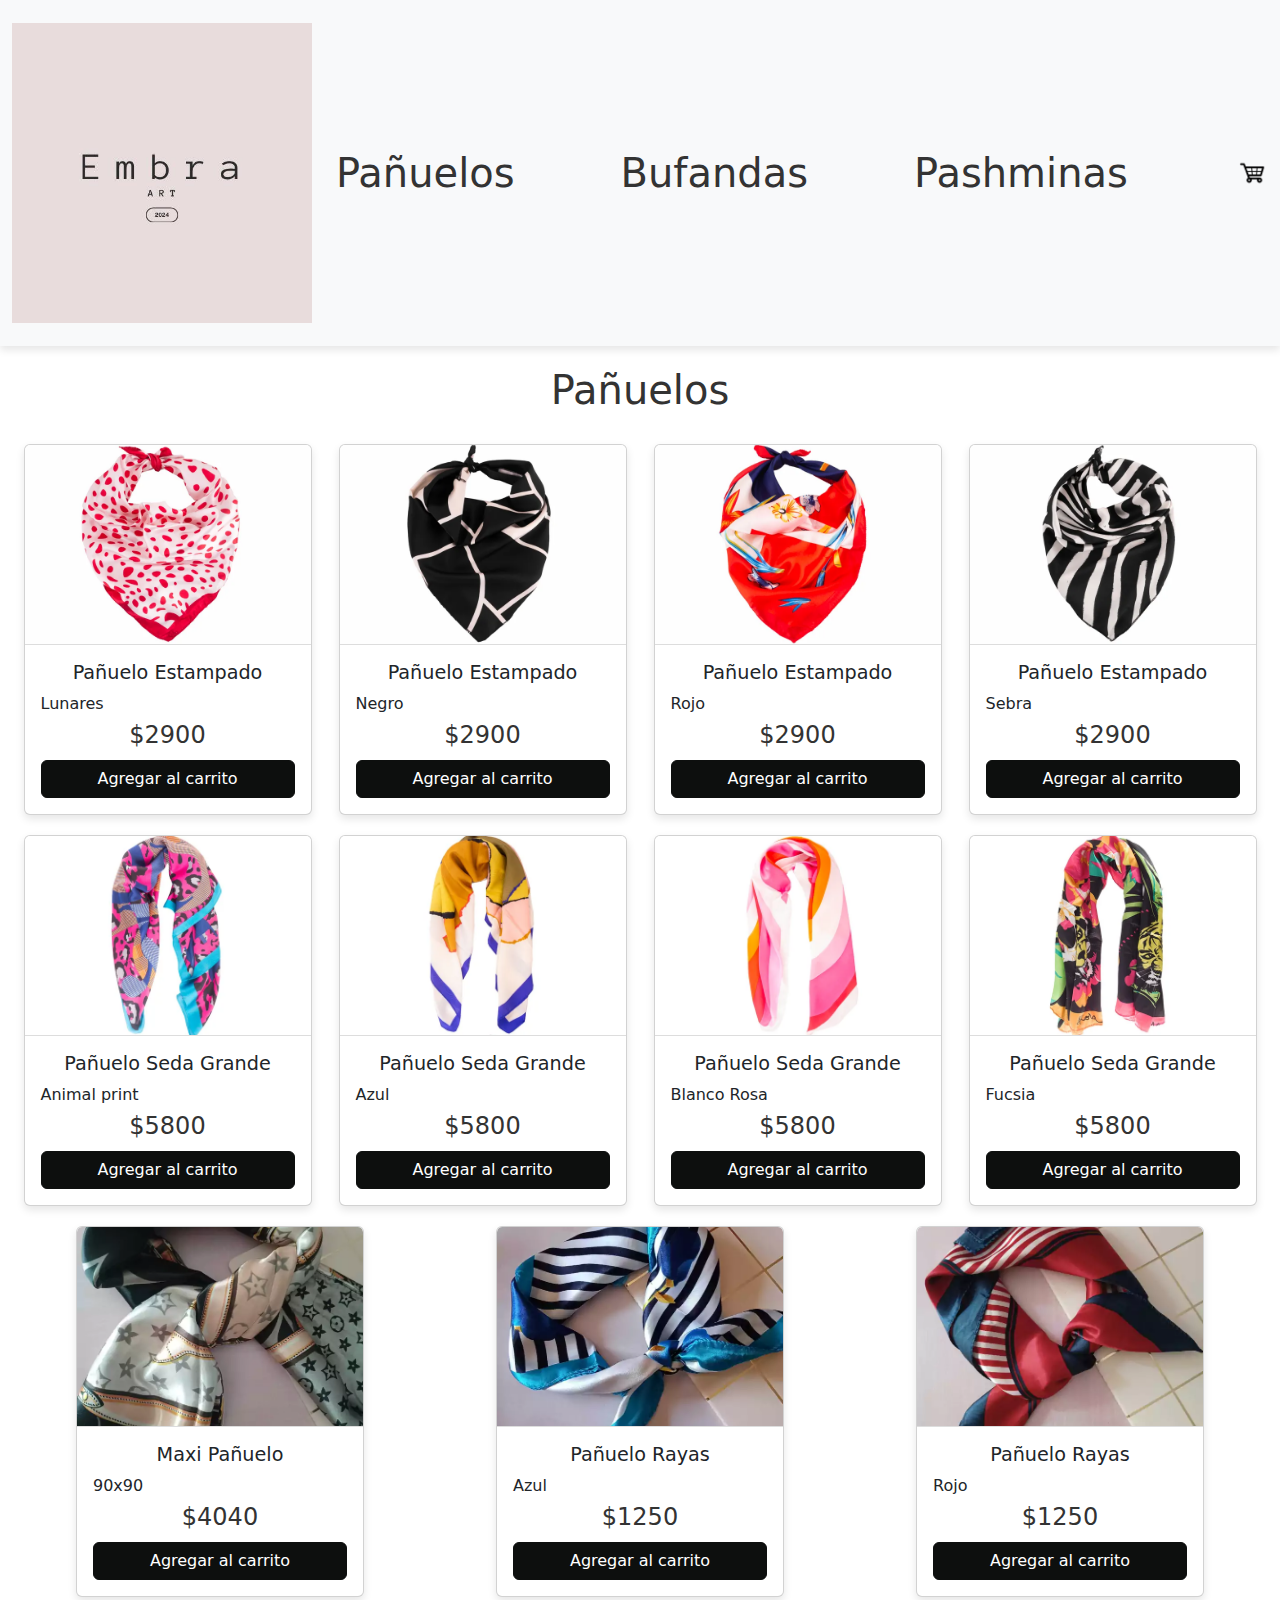
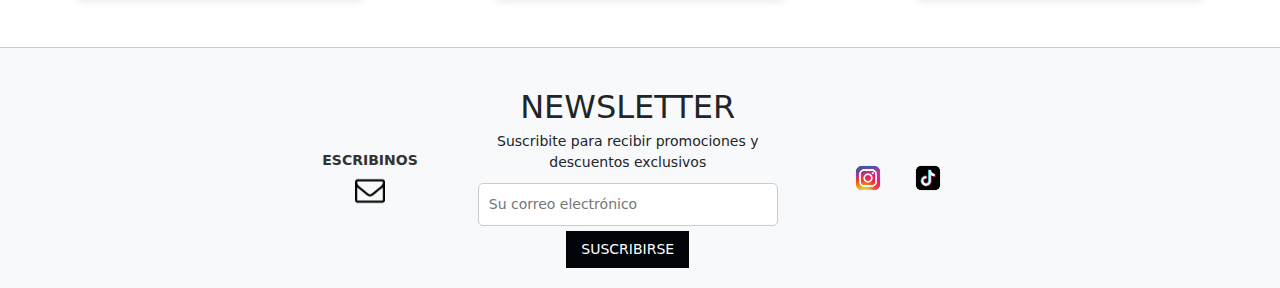
<file: embra-web/pages/pañuelos.html>
<!DOCTYPE html>
<html lang="es">

<head>
    <meta charset="UTF-8">
    <meta name="viewport" content="width=device-width, initial-scale=1.0">
    <title>Embra-web</title>
    <link rel="stylesheet" href="../css/style.css">
    <link href="https://cdn.jsdelivr.net/npm/bootstrap@5.3.3/dist/css/bootstrap.min.css" rel="stylesheet"
        integrity="sha384-QWTKZyjpPEjISv5WaRU9OFeRpok6YctnYmDr5pNlyT2bRjXh0JMhjY6hW+ALEwIH" crossorigin="anonymous">
</head>

<body>
    <header>
        <div>
            <nav class="navbar navbar-expand-lg bg-body-tertiary">

                <div class="container-fluid">
                    <a class="navbar-brand" href="../index.html">
                        <img src="../imagenes/logo color.jpg" alt="Logo" width="300" height="300"
                            class="d-inline-block align-text-top">
                        <a href="../index.html"></a>

                        <button class="navbar-toggler" type="button" data-bs-toggle="collapse"
                            data-bs-target="#navbarNav" aria-controls="navbarNav" aria-expanded="false"
                            aria-label="Toggle navigation">
                            <span class="navbar-toggler-icon"></span>
                        </button>
                        <div class="collapse navbar-collapse" id="navbarNav">
                            <ul class="navbar-nav">
                                <li class="nav-item">
                                    <a class="nav-link" href="../pages/pañuelos.html">Pañuelos</a>
                                </li>
                                <li class="nav-item">
                                    <a class="nav-link" href="../pages/bufandas.html">Bufandas</a>
                                </li>
                                <li class="nav-item">
                                    <a class="nav-link" href="../pages/pashminas.html">Pashminas</a>
                                </li>
                                <nav class="navbar bg-body-tertiary">
                                    <div class="container">
                                        <a class="navbar-brand" href="../pages/carrito.html">
                                            <img src="../imagenes/carritopng.png" alt="carrito" width="30" height="30">
                                            <!-- Aquí se mostrará el contador de productos en el carrito -->
                                            <span id="carrito-count">0</span>
                                        </a>
                                    </div>
                                </nav>

                            </ul>
                        </div>
                </div>
            </nav>
        </div>

    </header>
    <main>
        <h1>Pañuelos</h1>
        <section>

            <div>
                <div class="card" style="width: 18rem;">

                    <img src="../imagenes/pañuelos/pañuelo seda estamapado lunares.jpg" class="card-img-top"
                        alt="pañueloestampadolunares">

                    <div class="card-body">
                        <h5 class="img">Pañuelo Estampado</h5>
                        <h6>Lunares</h6>
                        <h4 class="new-price">$2900</h4>
                        <a href="javascript:void(0);" class="btn btn-primary"
                            onclick="agregarAlCarrito('Pañuelo Estampado Lunares', 2900); actualizarContadorCarrito()">Agregar
                            al carrito</a>

                    </div>
                </div>
            </div>

            <div>
                <div class="card" style="width: 18rem;">
                    <img src="../imagenes/pañuelos/pañuelo seda estampado negro.jpg" class="card-img-top"
                        alt="pañuelonegro">
                    <div class="card-body">
                        <h5 class="img">Pañuelo Estampado</h5>
                        <h6>Negro</h6>

                        <h4 class="new-price">$2900</h4>
                        <a href="javascript:void(0);" class="btn btn-primary"
                            onclick="agregarAlCarrito('Pañuelo Estampado Negro', 2900); actualizarContadorCarrito()">Agregar
                            al carrito</a>

                    </div>
                </div>
            </div>

            <div>
                <div class="card" style="width: 18rem;">
                    <img src="../imagenes/pañuelos/pañuelo seda estampado rojo.jpg" class="card-img-top"
                        alt="pañuelorojo">
                    <div class="card-body">
                        <h5 class="img">Pañuelo Estampado</h5>
                        <h6>Rojo</h6>
                        <h4 class="new-price">$2900</h4>
                        <a href="javascript:void(0);" class="btn btn-primary"
                            onclick="agregarAlCarrito('Pañuelo Estampado Rojo', 2900); actualizarContadorCarrito()">Agregar
                            al carrito</a>

                    </div>
                </div>
            </div>

            <div>

                <div class="card" style="width: 18rem;">
                    <img src="../imagenes/pañuelos/pañuelo seda estampado sebra.jpg" class="card-img-top"
                        alt="pañuelosebra">
                    <div class="card-body">
                        <h5 class="img">Pañuelo Estampado</h5>
                        <h6>Sebra</h6>
                        <h4 class="new-price">$2900</h4>
                        <a href="javascript:void(0);" class="btn btn-primary"
                            onclick="agregarAlCarrito('Pañuelo Estampado Sebra', 2900); actualizarContadorCarrito()">Agregar
                            al carrito</a>

                    </div>
                </div>
            </div>

            <div>
                <div class="card" style="width: 18rem;">
                    <img src="../imagenes/pañuelos/pañuelo seda grande animal print.jpg" class="card-img-top"
                        alt="pañuelogrande">
                    <div class="card-body">
                        <h5 class="img">Pañuelo Seda Grande </h5>
                        <h6>Animal print</h6>
                        <h4 class="new-price">$5800</h4>
                        <a href="javascript:void(0);" class="btn btn-primary"
                            onclick="agregarAlCarrito('Pañuelo Ceda Grande', 5800); actualizarContadorCarrito()">Agregar
                            al carrito</a>

                    </div>
                </div>
            </div>


            <div>
                <div class="card" style="width: 18rem;">
                    <img src="../imagenes/pañuelos/pañuelo seda grande azul francia.jpg" class="card-img-top"
                        alt="pañuelogrande">
                    <div class="card-body">
                        <h5 class="img">Pañuelo Seda Grande</h5>
                        <h6>Azul</h6>
                        <h4 class="new-price">$5800</h4>
                        <a href="javascript:void(0);" class="btn btn-primary"
                            onclick="agregarAlCarrito('Pañuelo Seda Grande Azul', 5800); actualizarContadorCarrito()">Agregar
                            al carrito</a>

                    </div>
                </div>
            </div>
            <div>
                <div class="card" style="width: 18rem;">
                    <img src="../imagenes/pañuelos/pañuelo seda grande blanco rosa.jpg" class="card-img-top"
                        alt="pañuelogrande">
                    <div class="card-body">
                        <h5 class="img">Pañuelo Seda Grande</h5>
                        <h6>Blanco Rosa</h6>
                        <h4 class="new-price">$5800</h4>
                        <a href="javascript:void(0);" class="btn btn-primary"
                            onclick="agregarAlCarrito('Pañuelo Seda Grande Blanco', 5800); actualizarContadorCarrito()">Agregar
                            al carrito</a>

                    </div>
                </div>
            </div>
            <div>
                <div class="card" style="width: 18rem;">
                    <img src="../imagenes/pañuelos/pañuelo seda grande fucsia.jpg" class="card-img-top"
                        alt="pañuelogrande">
                    <div class="card-body">
                        <h5 class="img">Pañuelo Seda Grande</h5>
                        <h6>Fucsia</h6>
                        <h4 class="new-price">$5800</h4>
                        <a href="javascript:void(0);" class="btn btn-primary"
                            onclick="agregarAlCarrito('Pañuelo Seda Grande Fucsia', 5800); actualizarContadorCarrito()">Agregar
                            al carrito</a>

                    </div>
                </div>
            </div>
            <div>
                <div class="card" style="width: 18rem;">
                    <img src="../imagenes/pañuelos/pañuelo 2.jpg" class="card-img-top" alt="maxipañuelo">
                    <div class="card-body">
                        <h5 class="img">Maxi Pañuelo</h5>
                        <h6>90x90</h6>
                        <h4 class="new-price">$4040</h4>
                        <a href="javascript:void(0);" class="btn btn-primary"
                            onclick="agregarAlCarrito('Maxi pañuelo', 4040); actualizarContadorCarrito()">Agregar al
                            carrito</a>

                    </div>
                </div>
            </div>
            <div>
                <div class="card" style="width: 18rem;">
                    <img src="../imagenes/pañuelos/pañuelo3.jpg" class="card-img-top" alt="pañuelorayas">
                    <div class="card-body">
                        <h5 class="img">Pañuelo Rayas</h5>
                        <h6>Azul</h6>
                        <h4 class="new-price">$1250</h4>
                        <a href="javascript:void(0);" class="btn btn-primary"
                            onclick="agregarAlCarrito('Pañuelo rayas Azul', 1250); actualizarContadorCarrito()">Agregar
                            al carrito</a>

                    </div>
                </div>
            </div>
            <div>
                <div class="card" style="width: 18rem;">
                    <img src="../imagenes/pañuelos/pañuelos1a.jpg" class="card-img-top" alt="pañuelorayas">
                    <div class="card-body">
                        <h5 class="img">Pañuelo Rayas</h5>
                        <h6>Rojo</h6>
                        <h4 class="new-price">$1250</h4>
                        <a href="javascript:void(0);" class="btn btn-primary"
                            onclick="agregarAlCarrito('Pañuelo rayas Rojo', 1250); actualizarContadorCarrito()">Agregar
                            al carrito</a>

                    </div>
                </div>
            </div>

        </section>

    </main>

    <script src="https://cdn.jsdelivr.net/npm/@popperjs/core@2.11.8/dist/umd/popper.min.js"
        integrity="sha384-I7E8VVD/ismYTF4hNIPjVp/Zjvgyol6VFvRkX/vR+Vc4jQkC+hVqc2pM8ODewa9r"
        crossorigin="anonymous"></script>
    <script src="https://cdn.jsdelivr.net/npm/bootstrap@5.3.3/dist/js/bootstrap.min.js"
        integrity="sha384-0pUGZvbkm6XF6gxjEnlmuGrJXVbNuzT9qBBavbLwCsOGabYfZo0T0to5eqruptLy"
        crossorigin="anonymous"></script>
    <script src="../js/script.js"></script>

</body>
<footer>
    <div class="footer-content">
        <div class="contact">
            <p>ESCRIBINOS</p>
            <a href="./escribinos.html">
                <img src="../imagenes/img sobre.png" alt="Escribinos" class="contact-icon">
            </a>
        </div>
        <div class="newsletter">
            <h2>NEWSLETTER</h2>
            <p>Suscribite para recibir promociones y descuentos exclusivos</p>
            <input type="email" placeholder="Su correo electrónico">
            <button class="subscribe-button">SUSCRIBIRSE</button>
        </div>
        <div class="redes">
            <a href="https://www.instagram.com" target="_blank">
                <img src="../imagenes/vecteezy_instagram-logo-png-instagram-icon-transparent_18930415.png"
                    alt="Instagram" class="social-icon">
            </a>
            <a href="https://www.tiktok.com" target="_blank">
                <img src="../imagenes/vecteezy_tiktok-logo-png-tikok-icon-transparent-png-tikok-app-logo-png_18930463.png"
                    alt="TikTok" class="social-icon">
            </a>
        </div>
    </div>
</footer>


</html>
</file>
<file: embra-web/css/style.css>
* {
    margin: 0;
    padding: 0;
}

body {
    background-color: #e5e6c9;
}


/* Estilos generales para el header */
header {
    background-color: #f8f9fa; /* Fondo claro para todo el header */
    padding: 10px 0; /* Espaciado superior e inferior */
    box-shadow: 0 4px 8px rgba(0, 0, 0, 0.1); /* Sombra sutil para el header */
}

/* Estilos del logo */
/* Mantener el tamaño original del logo */
.navbar-brand img.logo {
    width: 300px; /* Tamaño original del logo */
    height: 300px;
}

/* Ajustar el tamaño solo del carrito */
.navbar-brand img.carrito {
    width: 30px !important;
    height: 30px !important;
    cursor: pointer;
}
/* Efecto hover para el carrito */
.navbar-brand img:hover {
    transform: scale(1.1);
    transition: transform 0.2s ease-in-out;
}
header .navbar-brand {
    display: flex;
    align-items: center;
    gap: 15px; /* Espacio entre el logo y el texto si hay */
}

/* Estilos de navegación */
.navbar {
    background-color: #ffffff; /* Fondo blanco para la barra de navegación */
}

.navbar-nav {
    
        margin: 0 auto; /* Centra horizontalmente */
        display: flex; /* Asegura que los elementos hijos se mantengan en una sola línea */
        justify-content: center; /* Centra los enlaces dentro de la barra */
        gap: 90px; /* Ajusta este valor para cambiar el espacio entre las palabras */
    }
    


.navbar-toggler {
    border-color: #ccc; /* Color del borde del botón de colapso en dispositivos móviles */
}

/* Estilos para los enlaces de navegación */
.navbar-nav .nav-link {
    font-size: 40px; /* Tamaño de la fuente */
    padding: 70px 20px; /* Espaciado interno de los enlaces */
    color: #333; /* Color del texto */
    transition: color 0.3s ease-in-out; /* Transición suave para el hover */
}

.navbar-nav .nav-link:hover {
    color: #d7d7b8 ; /* Color verde en hover */
}

/* Estilos para el enlace activo */
.navbar-nav .nav-link.active {
    color: #d7d7b8 ; /* Color verde para el enlace activo */
    font-weight: bold; /* Negrita para el enlace activo */
}

/* Responsive */
@media (max-width: 768px) {
    /* Ajustes para pantallas móviles */
    header .navbar-brand img {
        width: 120px; /* Redimensionar el logo en pantallas más pequeñas */
    }

    .navbar-nav .nav-link {
        font-size: 16px; /* Reducir el tamaño de la fuente en pantallas pequeñas */
    }
}




/* Estilos generales para el main */
main {
    padding: 20px;
}

main h1 {
    text-align: center;
    margin-bottom: 30px;
    font-size: 2em;
    color: #333;
}

/* Estilos para la sección de "Lo más vendido" */
main section {
    display: flex;
    justify-content: space-around;
    flex-wrap: wrap;
    gap: 20px;
}

/* Estilos para las tarjetas de productos */
.card {
    box-shadow: 0px 4px 8px rgba(0, 0, 0, 0.1);
    border-radius: 10px;
    overflow: hidden;
}

.card img {
    object-fit: cover;
    height: 200px; /* Asegura que todas las imágenes tengan la misma altura */
    border-bottom: 1px solid #ddd;
}

.card-body {
    padding: 15px;
}

.card h5 {
    text-align: center;
    font-size: 1.2em;
    margin-bottom: 10px;
}

.old-price {
    color: #999;
    text-decoration: line-through;
    text-align: center;
    margin: 0;
}

.new-price {
    color: #333;
    text-align: center;
    font-size: 1.5em;
    margin-bottom: 10px;
}

/* Cambiar el color de los botones "Agregar al carrito" */
.btn-primary {
    background-color: #0d0f0e !important; /* Cambia el color de fondo del botón */
    border-color: #0d0f0e !important; /* Cambia el color del borde */
    color: white !important; /* Cambia el color del texto */
}

/* Cambiar el color al pasar el cursor */
.btn-primary:hover {
    background-color: #d7d7b8 !important; /* Color cuando se hace hover */
    border-color: #d7d7b8 !important;
    color: white !important;
}

/* Cambiar el color cuando el botón es clicado */
.btn-primary:active {
    background-color: #d7d7b8 !important; /* Color cuando es presionado */
    border-color: #d7d7b8 !important;
    color: white !important;
}


/* Sección de categorías */
.row-cols-md-3 {
    gap: 20px;
    display: flex;
    justify-content: space-around;
}

.card-title {
    text-align: center;
    font-size: 1.3em;
    color: #333;
}

.card-body a {
    display: block;
    text-align: center;
    margin-top: 10px;
}

/* Estilos para la sección de envío gratis */
.card-group {
    gap: 20px;
}

.card-group .card {
    flex: 1;
    box-shadow: 0px 4px 8px rgba(0, 0, 0, 0.1);
    margin-bottom: 20px;
}

.card-group img {
    object-fit: cover;
    height: 200px;
    width: 100%;
    border-bottom: 1px solid #ddd;
}

.card-group .card-body {
    text-align: center;
}

/* Asegurarse que las imágenes de todas las tarjetas tengan el mismo tamaño */
.card-img-top {
    height: 200px;
    object-fit: cover;
}



footer {
    display: flex;
    justify-content: center; /* Alinear a la izquierda */
    padding: 20px; /* Espaciado interno */
    background-color: #f8f8f8; /* Color de fondo */
    border-top: 1px solid #ccc; /* Línea superior */
}

.footer-content {
    display: flex; /* Usar flexbox para el contenido */
    align-items: center; /* Alinear elementos verticalmente */
    flex-wrap: wrap; /* Permitir que los elementos se ajusten en varias líneas */
}

.contact {
    display: flex;
    flex-direction: column; /* Texto encima del icono */
    align-items: center; /* Centrar horizontalmente */
    margin-right: 20px; /* Espacio entre secciones */
}

.contact p {
    margin: 0; /* Eliminar margen */
    font-size: 14px; /* Tamaño de fuente */
    font-weight: bold; /* Hacer el texto en negrita */
    text-transform: uppercase; /* Texto en mayúsculas */
}

.contact-icon {
    width: 30px; /* Ancho del icono del sobre */
    height: 30px; /* Alto del icono del sobre */
    margin-top: 5px; /* Espacio entre el texto y el icono */
}

.newsletter {
    display: flex; /* Mantener en flexbox para centrar */
    flex-direction: column; /* Apilar elementos verticalmente */
    align-items: center; /* Centrar horizontalmente */
    margin: 0 20px; /* Espaciado entre secciones */
    max-width: 300px; /* Ancho máximo para la sección */
}

.newsletter h2 {
    text-transform: uppercase; /* Texto en mayúsculas */
    margin-bottom: 5px; /* Espacio inferior */
}

.newsletter p {
    margin-bottom: 10px; /* Espacio inferior */
    font-size: 14px; /* Tamaño de fuente más pequeño */
}

.newsletter input[type="email"] {
    width: 100%; /* Ancho completo */
    padding: 8px; /* Espaciado interno */
    margin-bottom: 5px; /* Espacio inferior */
    border: 1px solid #ccc; /* Bordes */
    border-radius: 5px; /* Bordes redondeados */
    font-size: 14px; /* Tamaño de fuente más pequeño */
}

.subscribe-button {
    padding: 8px 15px; /* Espaciado interior */
    border: none; /* Sin bordes */
    background-color: #010408; /* Color de fondo */
    color: white; /* Color del texto */
    font-size: 14px; /* Tamaño de fuente más pequeño */
    cursor: pointer; /* Cambia el cursor al pasar el mouse */
    transition: background-color 0.3s; /* Animación al cambiar de color */
}

.subscribe-button:hover {
    background-color: #ead896; /* Color de fondo al pasar el mouse */
}

.redes {
    display: flex; 
    align-items: center; 
    margin-left: 20px; /* Espacio entre el contenedor de redes y otros elementos */
}

.social-icon {
    width: 60px;  /* Ancho del ícono */
    height: 60px; /* Alto del ícono */
    margin: 0 10px; /* Espacio entre íconos */
    transition: transform 0.3s; /* Animación al pasar el mouse */
}

.social-icon:hover {
    transform: scale(1.1); /* Efecto de aumento al pasar el mouse */
}

/* Estilos generales para el body */
body {
    background-color: #e5e6c9;
    font-family: 'Arial', sans-serif;
}

/* Mejorar la apariencia del formulario */
form {
    background-color: #fff; /* Fondo blanco para el formulario */
    padding: 20px; /* Espaciado interior */
    border-radius: 8px; /* Bordes redondeados */
    box-shadow: 0px 4px 8px rgba(0, 0, 0, 0.1); /* Sombra suave */
}

form .form-label {
    font-size: 1.1em;
    color: #333;
}

/* Estilos para el botón de enviar */
.btn-primary {
    background-color: #0d0f0e !important;
    border-color: #0d0f0e !important;
    color: white !important;
}

.btn-primary:hover {
    background-color: #d7d7b8 !important;
    border-color: #d7d7b8 !important;
}

/* Alinear el título y párrafo en el main */
main h1 {
    font-size: 2.5em;
    margin-bottom: 15px;
}

main p {
    font-size: 1.2em;
    color: #333;
}

/* Mejorar los márgenes en la página */
section {
    margin-top: 30px;
    margin-bottom: 30px;
}

/* Footer */
footer {
    background-color: #f8f9fa;
    padding: 20px;
    text-align: center;
}

.footer-content {
    display: flex;
    justify-content: center;
    flex-wrap: wrap;
    gap: 20px;
    margin-top: 20px;
}

.contact p {
    font-weight: bold;
    text-transform: uppercase;
    color: #333;
}

.contact-icon {
    width: 30px;
    height: 30px;
    margin-top: 5px;
}

/* Estilo para el input del newsletter */
.newsletter input[type="email"] {
    width: 100%;
    padding: 10px;
    margin-bottom: 5px;
    border: 1px solid #ccc;
    border-radius: 5px;
}

/* Estilos para los iconos sociales */
.social-icon {
    width: 40px;
    height: 40px;
    margin: 0 10px;
    transition: transform 0.3s ease;
}

.social-icon:hover {
    transform: scale(1.1);
}

/* Estilos generales */
.product-details {
    padding: 20px;
}

.product-details .thumbnail-images {
    display: flex;
    gap: 10px;
    margin-top: 15px;
}

.product-details .thumbnail-images img {
    width: 80px;
    cursor: pointer;
    transition: transform 0.3s;
}

.product-details .thumbnail-images img:hover {
    transform: scale(1.1);
}

.product-details h1 {
    font-size: 2em;
    margin-bottom: 15px;
}

.product-details .price {
    font-size: 1.5em;
    color: #d7d7b8;
    margin-bottom: 20px;
}

.product-details .product-features {
    list-style-type: none;
    padding-left: 0;
    margin-bottom: 20px;
}

.product-details .product-features li {
    margin-bottom: 10px;
}

.product-details button {
    margin-top: 10px;
    padding: 10px 20px;
    font-size: 1em;
    width: 100%;
}

.product-details button.btn-primary {
    background-color: #0d0f0e;
    border-color: #0d0f0e;
}

.product-details button.btn-secondary {
    background-color: #d7d7b8;
    border-color: #d7d7b8;
}
</file>
